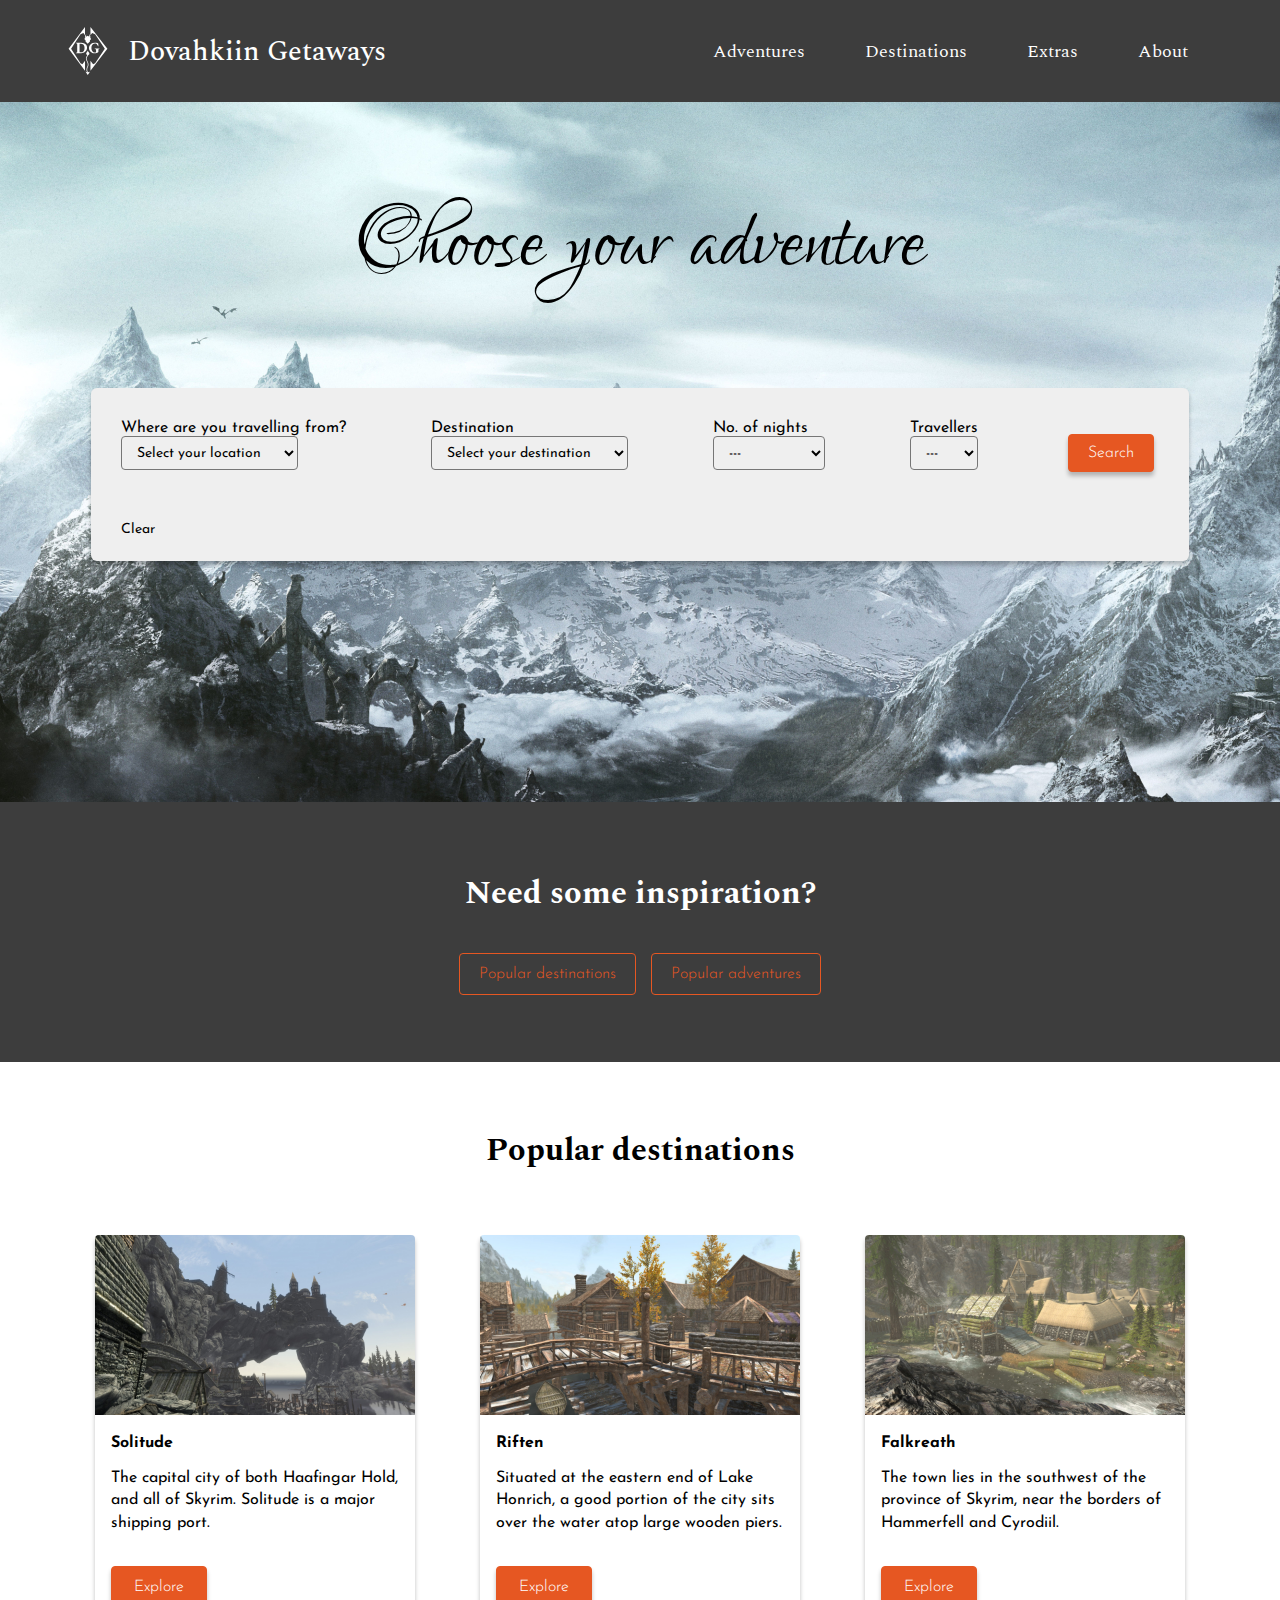
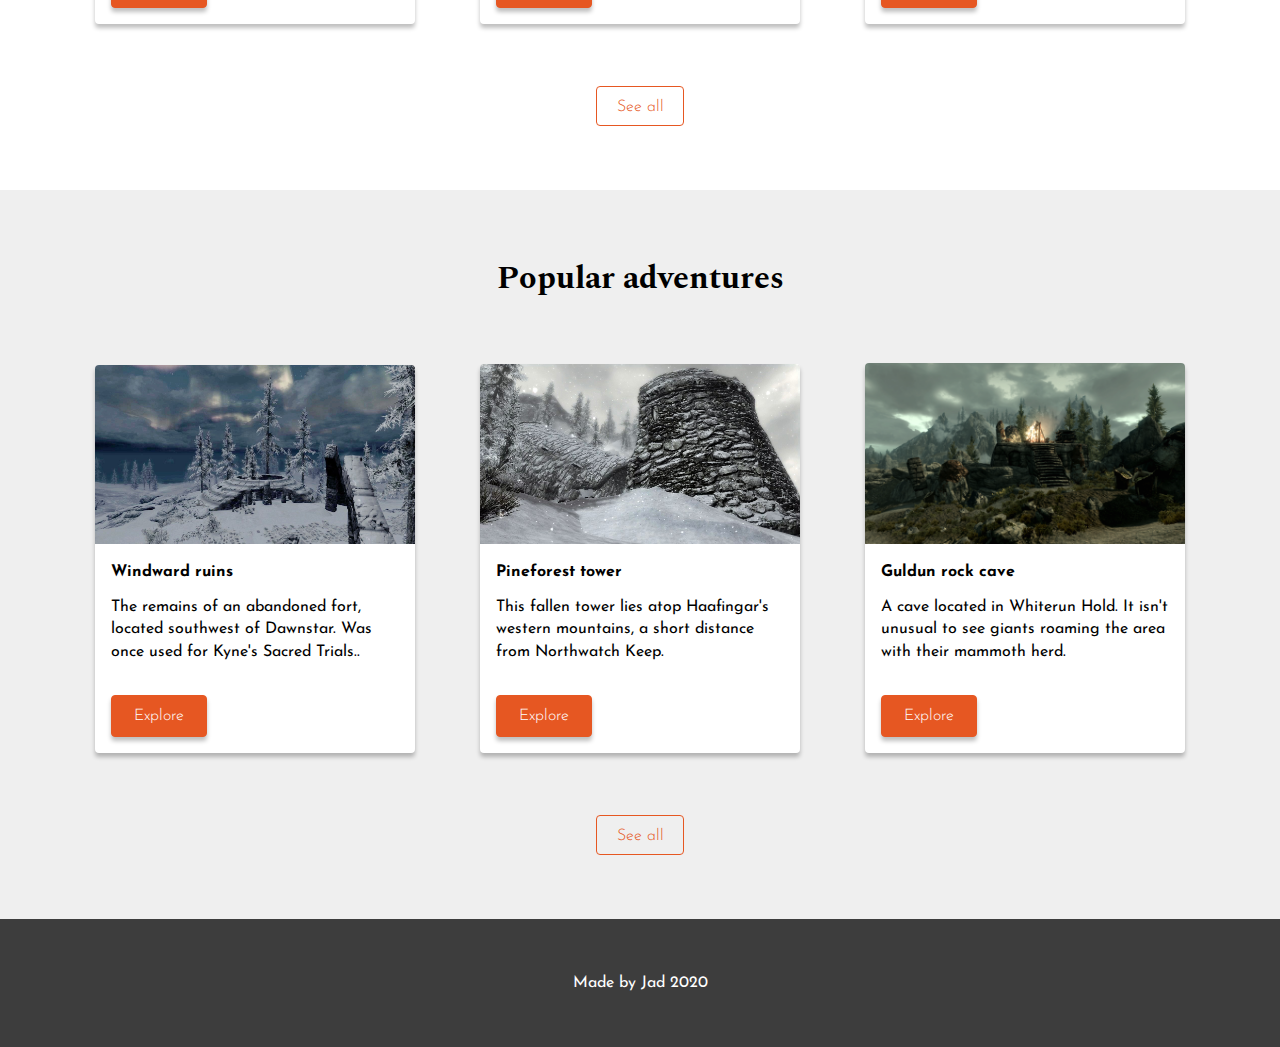
<file: index.html>
<!DOCTYPE html>
<html lang="en">

<head>
    <meta charset="UTF-8">
    <meta name="viewport" content="width=device-width, initial-scale=1.0">
    <title>Dovahkiin Getaways</title>
    <link rel="icon" href="sk-images\dg-favicons\ms-icon-310x310.png">
    <link rel="stylesheet" href="master.css">
    <link rel="stylesheet" href="top-nav.css">
    <link
        href="https://fonts.googleapis.com/css2?family=Josefin+Sans:ital,wght@0,400;0,700;1,400;1,700&family=Lovers+Quarrel&family=Spectral:ital,wght@0,300;0,400;0,500;0,700;1,300;1,400;1,500;1,700&display=swap"
        rel="stylesheet">
</head>
<!-- Header navigation start -->

<body>

    <nav>
        <div class="nav-container">
            <div class="logo-container">
                <ul class="logo-container-list">
                    <li class="nav-option"><img class="nav-logo" src="sk-images\dg-icons\Dovahkiin-Getaways-w.svg"
                            style="height:3rem; width: 3rem;" alt="dg-logo"></li>
                    <li class="nav-option"><a class="nav-home" href="index.html">Dovahkiin Getaways</a></li>
                </ul>
            </div>
            <div class="nav-links-container">
                <ul class="nav-links">
                    <li class="nav-option"><a class="nav-link" href="#">Adventures</a></li>
                    <li class="nav-option"><a class="nav-link" href="#">Destinations</a></li>
                    <li class="nav-option"><a class="nav-link" href="#">Extras</a></li>
                    <li class="nav-option"><a class="nav-link" href="#">About</a></li>
                </ul>
            </div>
        </div>
    </nav>
    <!-- Header navigation end -->

    <div style="background-image: url(sk-images/header-bg.jpg); height:43.75rem;">
        <h1 class="main-title">Choose your adventure</h1>

        <!-- Holiday form start -->
        <div class="holiday-finder">
            <form>
                <div class="holiday-block">
                    <label class="label-holiday" for="travel-from-select">Where are you travelling from?</label>
                    <br>
                    <select name="travel-from" id="travel-from-select">
                        <option value="">Select your location</option>
                        <option value="black-marsh">Black Marsh</option>
                        <option value="cyrodiil">Cyrodiil</option>
                        <option value="elsweyr">Elsweyr</option>
                        <option value="hammerfell">Hammerfell</option>
                        <option value="high-rock">High Rock</option>
                        <option value="morrowind">Morrowind</option>
                        <option value="summerset-isle">Summerset Isle</option>
                        <option value="valenwood">Valenwood</option>
                    </select>
                </div>

                <div class="holiday-block">
                    <label class="label-holiday" for="travel-to">Destination</label>
                    <br>
                    <select name="travel-to" id="travel-to-select">
                        <option value="">Select your destination</option>
                        <option value="windhelm">Windhelm</option>
                    </select>
                </div>

                <div class="holiday-block">
                    <label class="label-holiday" for="nights-stay-select">No. of nights</label>
                    <br>
                    <select name="nights-stay" id="nights-stay-select">
                        <option value="">---</option>
                        <option value="3">3 nights</option>
                        <option value="7">7 nights</option>
                        <option value="9">9 nights</option>
                        <option value="10">10 nights</option>
                        <option value="11">11 nights</option>
                        <option value="30">30 nights</option>
                    </select>
                </div>

                <div class="holiday-block">
                    <label class="label-holiday" for="travellers-select">Travellers</label>
                    <br>
                    <select name="travellers" id="travellers-select">
                        <option value="">---</option>
                        <option value="1">1</option>
                        <option value="2">2</option>
                        <option value="3">3</option>
                        <option value="4">4</option>
                        <option value="4-plus">4+</option>
                    </select>
                </div>
                <button type="button" class="button-primary"><a class="button-primary-link" href="travel-routes.html">Search</a></button>
                <p id="clear">Clear</p>
            </form>
        </div>
    </div>

    <!-- Holiday form end -->

    <!-- Separator start -->

    <div class="separator">
        <h2>Need some inspiration?</h2>
        <a class="button-secondary" href="#">Popular destinations</a>
        <a class="button-secondary" href="#">Popular adventures</a>
    </div>

    <!-- Separator end -->

    <!-- Popular Destinations cards start -->
    <div class="section">
        <h3 class="section-title">Popular destinations</h3>
        <article class="article-card">
            <div class="card-container">
                <div><img class="card-img" src="sk-images\solitude-main.jpg"></div>
                <div class="card-content">
                    <h4 class="card-title">Solitude</h4>
                    <p class="card-description">The capital city of both Haafingar Hold, and all of Skyrim. Solitude is
                        a major shipping port.</p>
                </div>
                <button class="button-primary card-button">Explore</button>
            </div>
        </article>

        <article class="article-card">
            <div class="card-container">
                <div><img class="card-img" src="sk-images\riften-main.jpg"></div>
                <div class="card-content">
                    <h4 class="card-title">Riften</h4>
                    <p class="card-description">Situated at the eastern end of Lake Honrich, a good portion of the city
                        sits over the water atop large wooden piers.</p>
                </div>
                <button class="button-primary card-button">Explore</button>
            </div>
        </article>

        <article class="article-card">
            <div class="card-container">
                <div><img class="card-img" src="sk-images\falkreath-main.jpg"></div>
                <div class="card-content">
                    <h4 class="card-title">Falkreath</h4>
                    <p class="card-description">The town lies in the southwest of the province of Skyrim, near the
                        borders of Hammerfell and Cyrodiil.</p>
                </div>
                <button class="button-primary card-button">Explore</button>
            </div>
        </article>
        <button class="button-secondary button-secondary-center">See all</button>
    </div>

    <!-- Popular Destinations cards end -->

    <!-- Popular Adventures cards start -->
    <div class="section section-background">
        <h3 class="section-title">Popular adventures</h3>
        <article class="article-card">
            <div class="card-container">
                <div><img class="card-img" src="sk-images\windward-ruins-main.jpg"></div>
                <div class="card-content">
                    <h4 class="card-title">Windward ruins</h4>
                    <p class="card-description">The remains of an abandoned fort, located southwest of Dawnstar. Was
                        once used for Kyne's Sacred Trials..</p>
                </div>
                <button class="button-primary card-button">Explore</button>
            </div>
        </article>

        <article class="article-card">
            <div class="card-container">
                <div><img class="card-img" src="sk-images\pinefrosttower-main.jpg"></div>
                <div class="card-content">
                    <h4 class="card-title">Pineforest tower</h4>
                    <p class="card-description">This fallen tower lies atop Haafingar's western mountains, a short
                        distance from Northwatch Keep.</p>
                </div>
                <button class="button-primary card-button">Explore</button>
            </div>
        </article>

        <article class="article-card">
            <div class="card-container">
                <div><img class="card-img" src="sk-images\guldun-rock-main.png"></div>
                <div class="card-content">
                    <h4 class="card-title">Guldun rock cave</h4>
                    <p class="card-description">A cave located in Whiterun Hold. It isn't unusual to see giants roaming
                        the area with their mammoth herd.</p>
                </div>
                <button class="button-primary card-button">Explore</button>
            </div>
        </article>
        <button class="button-secondary button-secondary-center">See all</button>
    </div>
    <!-- Popular Adventures cards end -->
</body>

<footer>
    <p>Made by Jad 2020</p>
</footer>

</html>
</file>
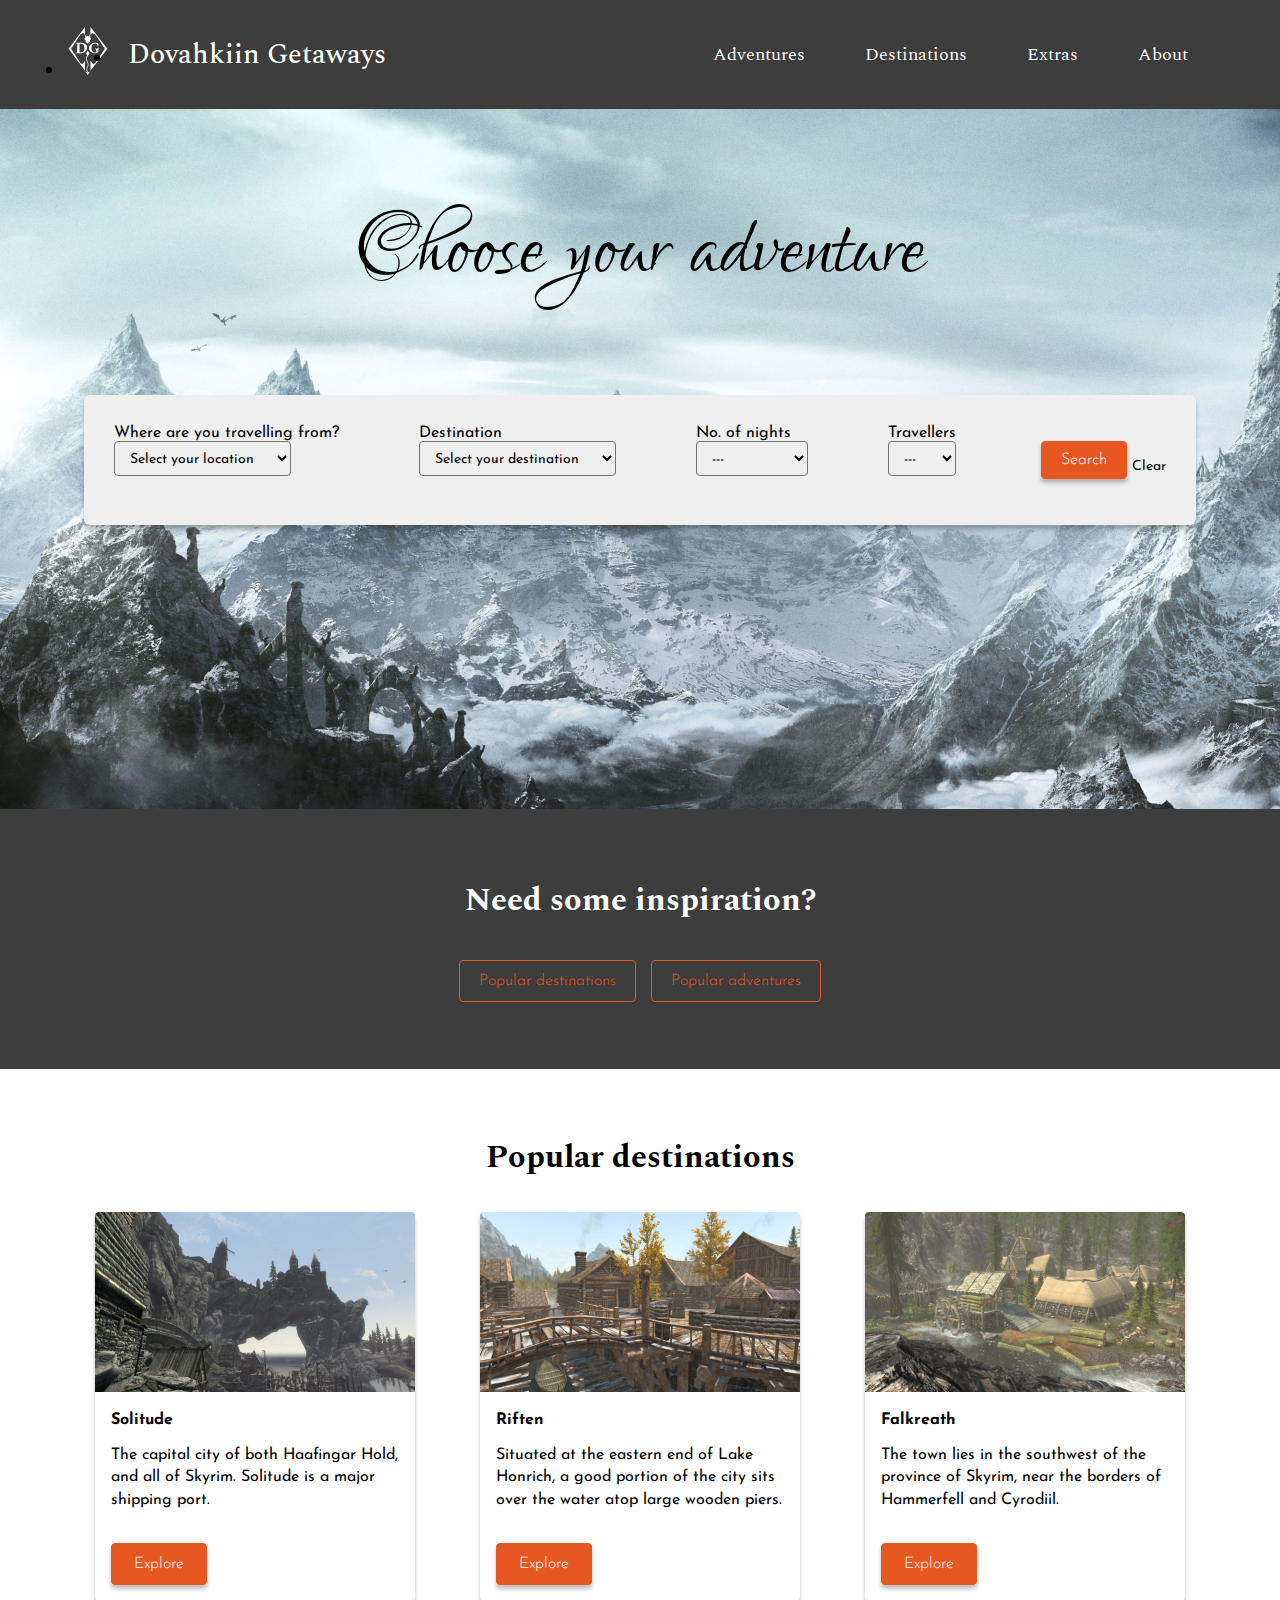
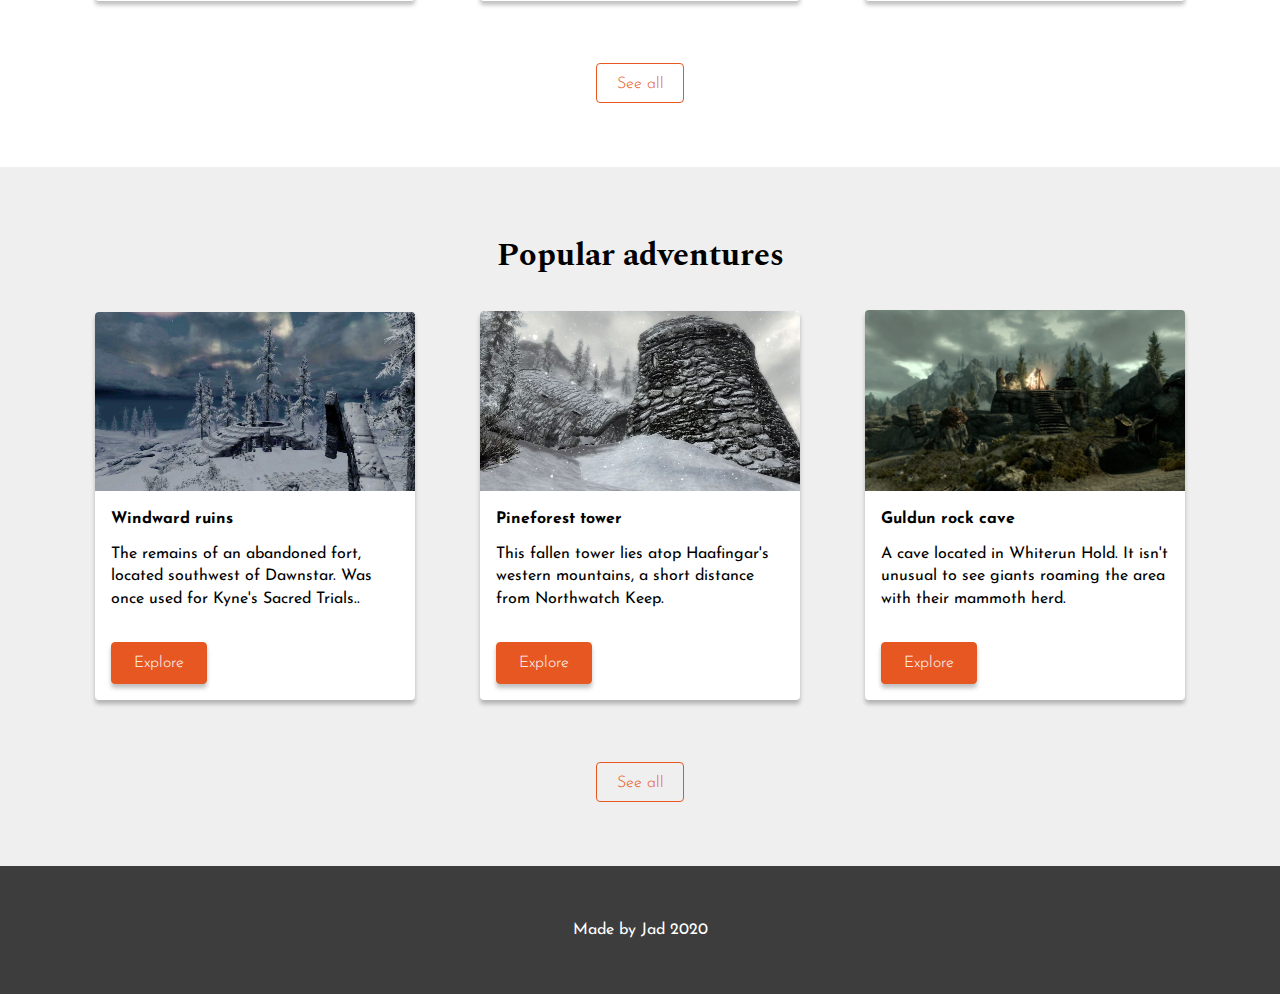
<file: index-v2.html>
<!DOCTYPE html>
<html lang="en">

<head>
    <meta charset="UTF-8">
    <meta name="viewport" content="width=device-width, initial-scale=1.0">
    <title>Dovahkiin Getaways</title>
    <link rel="icon" href="sk-images\dg-favicons\ms-icon-310x310.png">
    <link rel="stylesheet" href="master.css">
    <link rel="stylesheet" href="top-nav.css">
    <link
        href="https://fonts.googleapis.com/css2?family=Josefin+Sans:ital,wght@0,400;0,700;1,400;1,700&family=Lovers+Quarrel&family=Spectral:ital,wght@0,300;0,400;0,500;0,700;1,300;1,400;1,500;1,700&display=swap"
        rel="stylesheet">
</head>
<!-- Header navigation start -->
<nav>
    <div class="nav-container">
        <div class="logo-container">
            <ul class="logo-container-list">
                <li class=""><img class="nav-logo" src="sk-images\dg-icons\Dovahkiin-Getaways-w.svg"
                        style="height:3rem; width: 3rem;" alt="dg-logo"></li>
                <li class=""><a class="nav-home" href="">Dovahkiin Getaways</a></li>
            </ul>
        </div>
        <div class="nav-links-container">
            <ul class="nav-links">
                <li class="nav-option"><a class="nav-link" href="#">Adventures</a></li>
                <li class="nav-option"><a class="nav-link" href="#">Destinations</a></li>
                <li class="nav-option"><a class="nav-link" href="#">Extras</a></li>
                <li class="nav-option"><a class="nav-link" href="#">About</a></li>
            </ul>
        </div>
    </div>
</nav>
<!-- Header navigation end -->

<body>
    <div style="background-image: url(sk-images/header-bg.jpg); height:43.75rem;">
        <h1 class="main-title">Choose your adventure</h1>
        <!-- Holiday form start -->
        <div class="holiday-finder">
            <form action=""></form>
            <div class="holiday-block">
                <label class="label-holiday" for="travel-from-select">Where are you travelling from?</label>
                <br>
                <select name="travel-from" id="travel-from-select">
                    <option value="">Select your location</option>
                    <option value="black-marsh">Black Marsh</option>
                    <option value="cyrodiil">Cyrodiil</option>
                    <option value="elsweyr">Elsweyr</option>
                    <option value="hammerfell">Hammerfell</option>
                    <option value="high-rock">High Rock</option>
                    <option value="morrowind">Morrowind</option>
                    <option value="summerset-isle">Summerset Isle</option>
                    <option value="valenwood">Valenwood</option>
                </select>
            </div>

            <div class="holiday-block">
                <label class="label-holiday" for="travel-to">Destination</label>
                <br>
                <select name="travel-to" id="travel-to-select">
                    <option value="">Select your destination</option>
                    <option value="windhelm">Windhelm</option>
                </select>
            </div>

            <div class="holiday-block">
                <label class="label-holiday" for="nights-stay-select">No. of nights</label>
                <br>
                <select name="nights-stay" id="nights-stay-select">
                    <option value="">---</option>
                    <option value="3">3 nights</option>
                    <option value="7">7 nights</option>
                    <option value="9">9 nights</option>
                    <option value="10">10 nights</option>
                    <option value="11">11 nights</option>
                    <option value="30">30 nights</option>
                </select>
            </div>

            <div class="holiday-block">
                <label class="label-holiday" for="travellers-select">Travellers</label>
                <br>
                <select name="travellers" id="travellers-select">
                    <option value="">---</option>
                    <option value="1">1</option>
                    <option value="2">2</option>
                    <option value="3">3</option>
                    <option value="4">4</option>
                    <option value="4-plus">4+</option>
                </select>
            </div>
            <button type="button" class="button-primary">Search</button>
            <p id="clear">Clear</p>
            </form>
        </div>

        <!-- Holiday form end -->
    </div>

    <!-- Separator start -->

    <div class="separator">
        <h2>Need some inspiration?</h2>
        <a class="button-secondary" href="#">Popular destinations</a>
        <a class="button-secondary" href="#">Popular adventures</a>
    </div>

    <!-- Separator end -->

    <!-- Popular [Destinations] cards start -->
    <div class="section">
        <h3>Popular destinations</h3>
        <article class="article-card">
            <div class="card-container">
                <div><img class="card-img" src="sk-images\solitude-main.jpg"></div>
                <div class="card-content">
                    <h4 class="card-title">Solitude</h4>
                    <p class="card-description">The capital city of both Haafingar Hold, and all of Skyrim. Solitude is
                        a major shipping port.</p>
                </div>
                <button class="button-primary card-button">Explore</button>
            </div>
        </article>

        <article class="article-card">
            <div class="card-container">
                <div><img class="card-img" src="sk-images\riften-main.jpg"></div>
                <div class="card-content">
                    <h4 class="card-title">Riften</h4>
                    <p class="card-description">Situated at the eastern end of Lake Honrich, a good portion of the city
                        sits over the water atop large wooden piers.</p>
                </div>
                <button class="button-primary card-button">Explore</button>
            </div>
        </article>

        <article class="article-card">
            <div class="card-container">
                <div><img class="card-img" src="sk-images\falkreath-main.jpg"></div>
                <div class="card-content">
                    <h4 class="card-title">Falkreath</h4>
                    <p class="card-description">The town lies in the southwest of the province of Skyrim, near the
                        borders of Hammerfell and Cyrodiil.</p>
                    </div>
                    <button class="button-primary card-button">Explore</button>
                </div>
            </article>
            <button class="button-secondary button-secondary-center">See all</button>
        </div>
        
        <!-- Popular [Destinations] cards end -->
        
        <!-- Popular [Adventures] cards start -->
        <div class="section section-background">
        <h3>Popular adventures</h3>
        <article class="article-card">
            <div class="card-container">
                <div><img class="card-img" src="sk-images\windward-ruins-main.jpg"></div>
                <div class="card-content">
                    <h4 class="card-title">Windward ruins</h4>
                    <p class="card-description">The remains of an abandoned fort, located southwest of Dawnstar. Was once used for Kyne's Sacred Trials..</p>
                </div>
                <button class="button-primary card-button">Explore</button>
            </div>
        </article>

        <article class="article-card">
            <div class="card-container">
                <div><img class="card-img" src="sk-images\pinefrosttower-main.jpg"></div>
                <div class="card-content">
                    <h4 class="card-title">Pineforest tower</h4>
                    <p class="card-description">This fallen tower lies atop Haafingar's western mountains, a short distance from Northwatch Keep.</p>
                </div>
                <button class="button-primary card-button">Explore</button>
            </div>
        </article>

        <article class="article-card">
            <div class="card-container">
                <div><img class="card-img" src="sk-images\guldun-rock-main.png"></div>
                <div class="card-content">
                    <h4 class="card-title">Guldun rock cave</h4>
                    <p class="card-description">A cave located in Whiterun Hold. It isn't unusual to see giants roaming the area with their mammoth herd.</p>
                </div>
                <button class="button-primary card-button">Explore</button>
            </div>
        </article>
        <button class="button-secondary button-secondary-center">See all</button>
    </div>
    <!-- Popular [Adventures] cards end -->
</body>

<footer>
    <p>Made by Jad 2020</p>
</footer>

</html>
</file>
<file: master.css>
/* font-family: 'Josefin Sans', sans-serif;
font-family: 'Lovers Quarrel', cursive;
font-family: 'Spectral', serif; */

/* Tag Selectors */

body {
    margin: 0;
    font-family: 'Josefin sans', serif;
}

button {
    font-family: 'Josefin sans', serif;
}

h1 {
    font-family: 'Spectral', serif;
    font-size: 2.25rem;

}

h2 {
    font-family: 'Spectral', serif;
    font-size: 2rem;
}

h3 {
    font-family: 'Spectral', serif;
    font-size: 2rem;
    padding-top: 2rem;
    margin: 0%;
}

/* Button styling */

.back-button {
    padding: 1.25rem 0;
}

.back-button a {
    color: #3D3D3D;
    text-decoration: none;
}

.back-button a:hover {
        color: #ff7644;
        text-decoration: none;
}

.button-primary{
    display:inline-block;
    padding: .6em 1.2em;
    border:0.1em solid #E65722;
    background-color: #E65722;
    box-shadow: 0px 4px 4px rgba(0, 0, 0, 0.25);
    margin: 1rem 0.3rem;
    border-radius:0.25em;
    text-decoration:none;
    font-weight:300;
    font-size: 1rem;
    color:#FFFFFF;
    text-align:center;
    transition: all 0.2s;
}

.button-primary-link {
    color: white;
    text-decoration: none;
}

.button-primary:hover{
    border:0.1em solid #ff7644;
    background-color:#ff7644;
}

.button-secondary {
    padding: .75em 1.2em;
    border:0.1em solid #E65722;
    background-color: #E6572200;
    margin:1rem 0.3rem;
    border-radius:0.25em;
    text-decoration: none;
    font-weight:300;
    font-size: 1rem;
    color:#E65722;
    text-align:center;
    transition: all 0.2s;
    height: 2.5rem;
}

.button-secondary-center {
    display: block;
    margin: 2rem auto;
}

.button-secondary:hover{
    background-color:#ff7644;
    border:0.1em solid #ff7644;
    color: white;
}

.button-travel-option {
    align-items: center;
    background-color: #E65722;
    border:0.1em solid #E65722;
    border-radius:0.25em;
    box-shadow: 0px 4px 4px rgba(0, 0, 0, 0.25);
    color: #FFFFFF;
    display: flex;
    font-size: 1rem;
    padding: 0 1.2em;
    width: 100%;
}

.button-travel-option p {
    display: flex;
    padding: 0 10px;
}


.button-travel-option:hover {
    border:0.1em solid #ff7644;
    background-color:#ff7644;
}

/* Main title start */

.main-title {
    font-family: 'Lovers Quarrel', cursive;
    font-size: 7rem;
    font-weight: normal;
    margin:0;
    padding: 5rem 0;
    text-align: center;
}

/* Main title end */

/* Holiday finder start */

#clear {
    font-family: 'Josefin sans', serif;
    font-size: 14px;
    position: relative;
    top: 1.25rem;
}

.holiday-block {
    display: inline-block;
    margin-right: 5em;
}

.holiday-block select {
    border-radius: 4px;
    font-family: 'Josefin Sans', serif;
    font-size: .875rem;
    padding: .6em 1.4em .5em .8em;
}

.holiday-block select:hover {
    background-color: rgba(0, 0, 0, 0.1);
}

.holiday-finder {
    background-color: #EFEFEF;
    border-radius: 6px;
    box-shadow: 0px 4px 4px rgba(0, 0, 0, 0.25);
    display: flex;
    justify-content: center;
    margin: auto;
    max-width: max-content;
    padding: 1.875rem;
}

.label-holiday {
    font-family: 'Josefin Sans', sans-serif;
}

/* Holiday finder end */

/* Destinations start */

.section {
    padding: 2rem 0;
    text-align: center;
}

.section-title {
    margin-bottom: 1.875rem;
}

.section-background {
    background-color: #EFEFEF;
}

.article-card {
    display: inline-block;
}

.card-container {
    background-color: white;
    border-radius: 4px;
    box-shadow: 0px 4px 4px rgba(0, 0, 0, 0.25);
    display: flex;
    flex-direction: column;
    margin: 30px;
    width: 320px;
}

.card-container button {
    padding: .75em 1em;
    margin: 1rem;
    width: 30%;
}

.card-content {
    text-align: left;
}

.card-content h4 {
    margin: 1rem;
}

.card-content p {
    line-height: 1.4;
    margin: 1rem;
}

.card-img {
    border-radius: 4px 4px 0 0;;
    width: 100%;
}

/* Destinations end */

/* Content separator start */

.separator {
    background-color: #3D3D3D;
    padding: 2.5rem 0 5rem 0;
    text-align: center;
    width: 100%;
}

.separator h2 {
    color: white;
    margin-bottom: 3rem;
}

/* Content separator end */

/* footer start */
footer {
    align-items: center;
    background-color: #3D3D3D;
    padding: 2.5rem 0 2.5rem 0;
    display: flex;
    flex-direction: row-reverse;
    justify-content: center;
    width: 100%;
}

footer p {
    display: inline-block;
    color: white;
}

/* footer end */
</file>
<file: top-nav.css>
.nav-container{
    align-items: center;
    background-color: #3D3D3D;
    display: flex;
    font-family: 'Spectral', serif;
    justify-content: space-between;
    padding: .7rem 5%;
    flex-wrap: wrap;
    /* flex-wrap is making sure the header links 
    wrap around the header logo */ 
}

.nav-option {
    display: inline-flex;
    list-style: none;
}

/* Logo and logotype start */

.logo-container-list {
    display: flex;
    align-items: center;
    padding: 0;
}

.nav-home {
    font-size: 1.75rem;
    font-weight: 500;
    padding-left: 1rem;
    text-decoration: none;
}

/* Logo and logotype end */

.nav-home, .nav-link  {
    color: #fff;
}

/* Nav links start */

.nav-link {
    font-size: 1.125rem;
    margin: auto 1.75rem;
    text-decoration: none;
}

.nav-link:hover {
    text-decoration: underline;
}

/* Nav links end */

@media (max-width: 1051px){
    .nav-container{
        justify-content: center;
    }

    }
</file>
